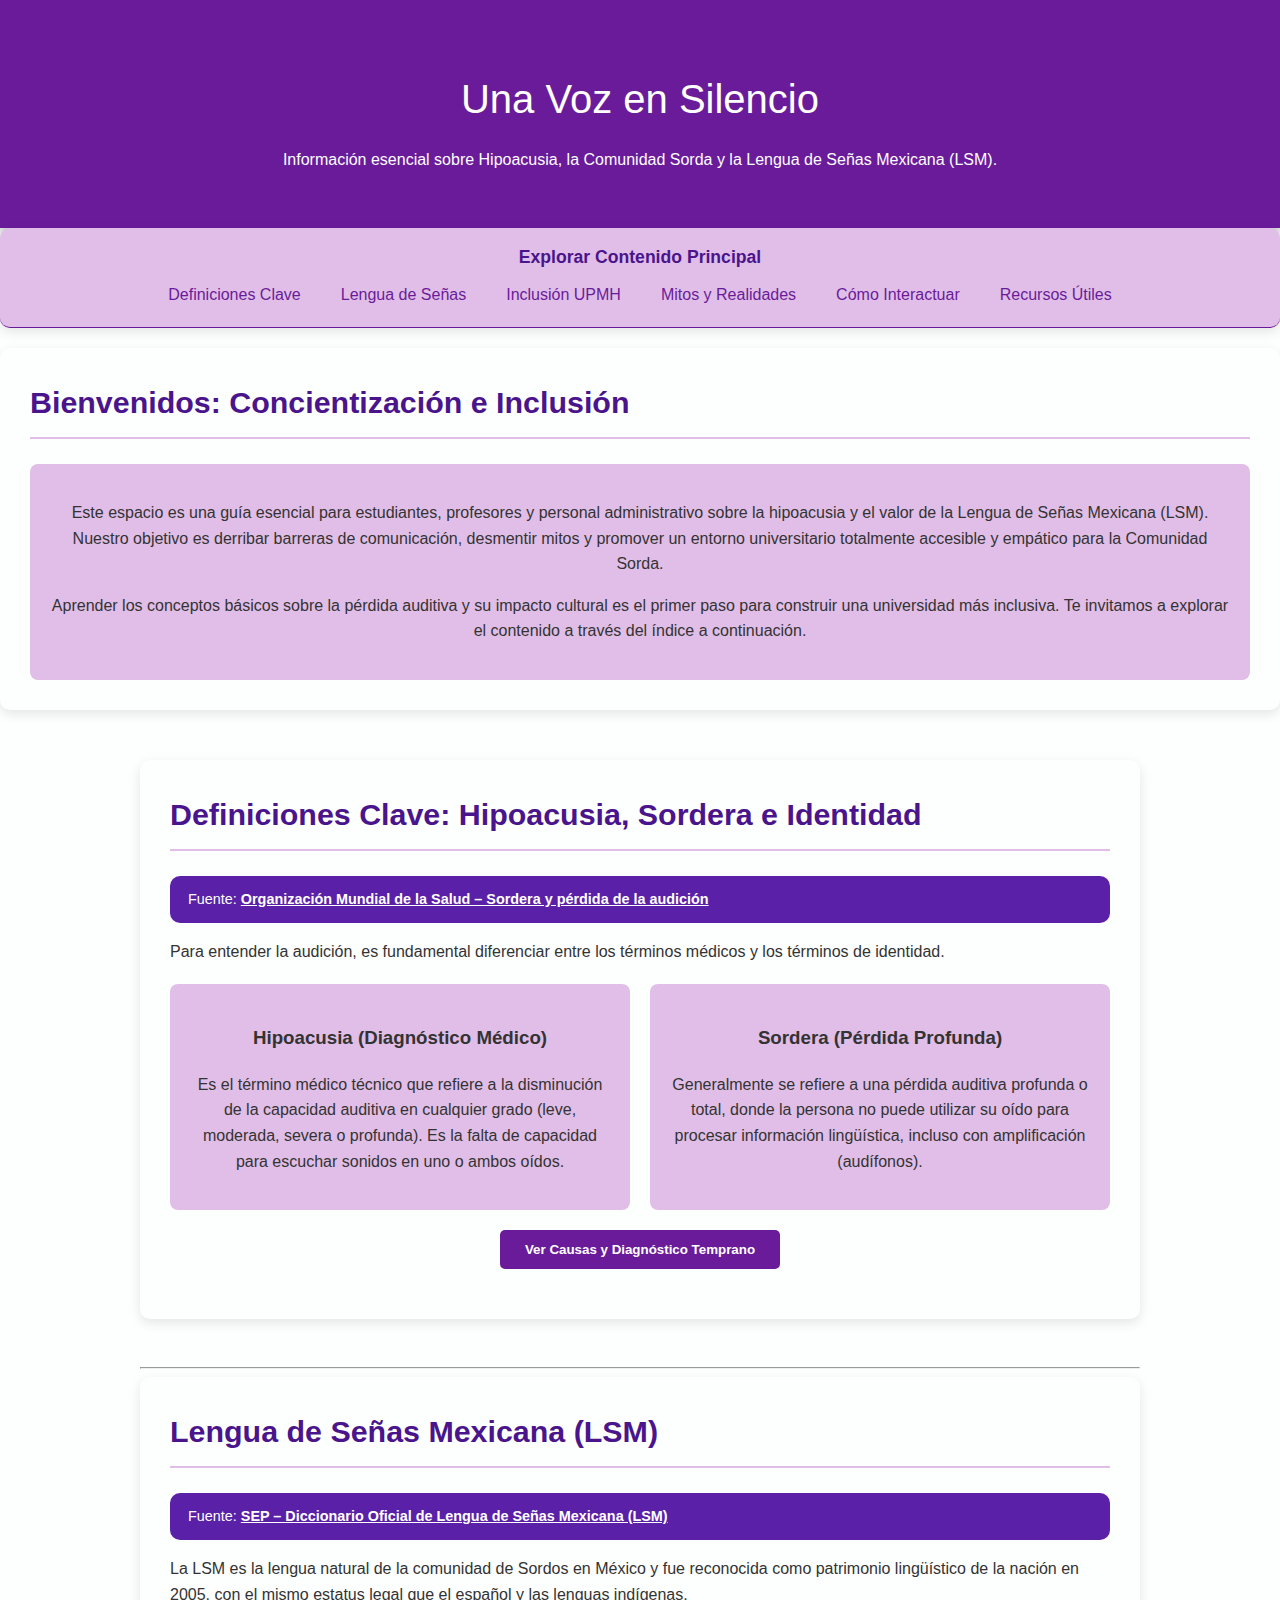
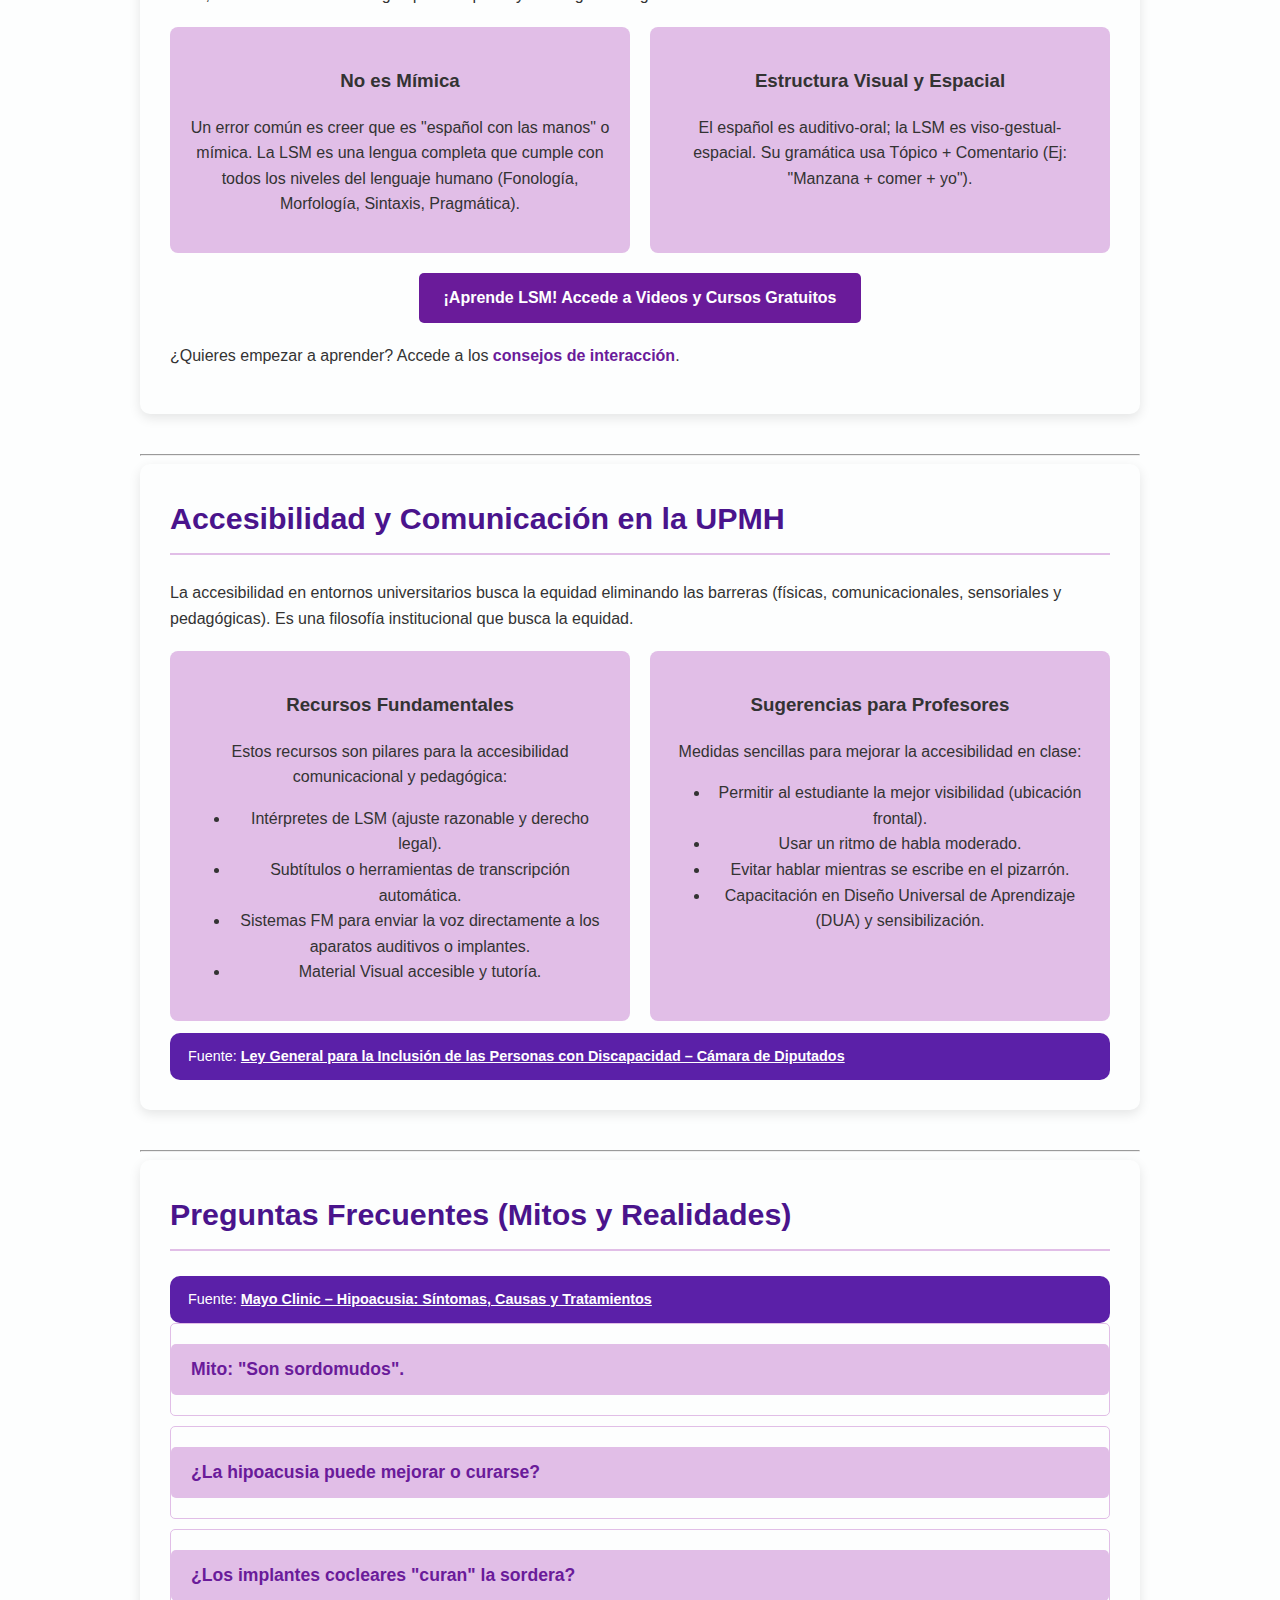
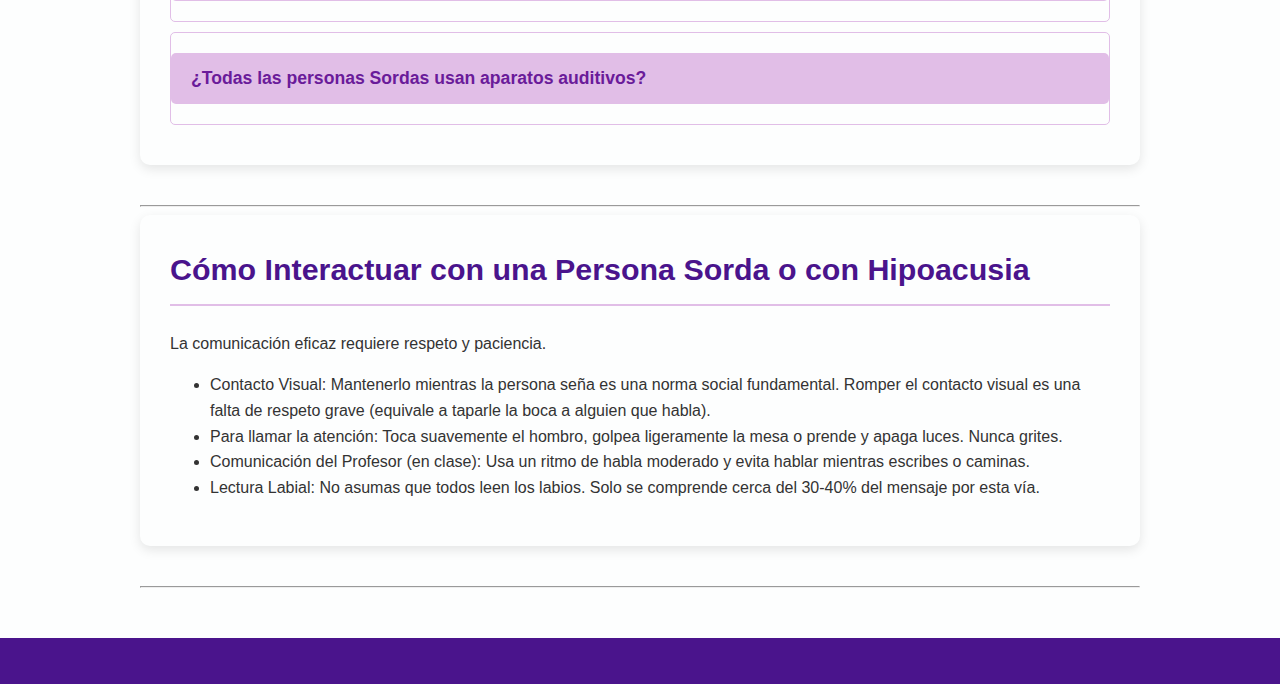
<file: index.html>
<!DOCTYPE html>
<html lang="es">
<head>
    <meta charset="UTF-8">
    <meta name="viewport" content="width=device-width, initial-scale=1.0">
    <title>Una Voz en Silencio</title>
    <link rel="stylesheet" href="styles.css">
</head>
<body>
    <div class="main-body-content" id="mainContent">

        <header class="main-title-header">
            <h1>Una Voz en Silencio</h1>
            <p>Información esencial sobre Hipoacusia, la Comunidad Sorda y la Lengua de Señas Mexicana (LSM).</p>
        </header>

        <nav class="indice-anclas content-box">
            <h2>Explorar Contenido Principal</h2>
            <ul class="indice-list">
                <li><a href="#definiciones-clave">Definiciones Clave</a></li>
                <li><a href="#lsm">Lengua de Señas</a></li>
                <li><a href="#accesibilidad">Inclusión UPMH</a></li>
                <li><a href="#faq">Mitos y Realidades</a></li>
                <li><a href="#interactuar">Cómo Interactuar</a></li>
                <li><a href="#bibliografia">Recursos Útiles</a></li>
            </ul>
        </nav>
        
        <section class="content-box">
            <h2>Bienvenidos: Concientización e Inclusión</h2>
            <div class="info-card"> 
                <p>Este espacio es una guía esencial para estudiantes, profesores y personal administrativo sobre la hipoacusia y el valor de la Lengua de Señas Mexicana (LSM). Nuestro objetivo es derribar barreras de comunicación, desmentir mitos y promover un entorno universitario totalmente accesible y empático para la Comunidad Sorda.</p>
                <p>Aprender los conceptos básicos sobre la pérdida auditiva y su impacto cultural es el primer paso para construir una universidad más inclusiva. Te invitamos a explorar el contenido a través del índice a continuación.</p>
            </div>
        </section>

        <main>
            <section id="definiciones-clave" class="content-box">
                <h2>Definiciones Clave: Hipoacusia, Sordera e Identidad</h2>
                <div class="cita-morada">
    Fuente:
    <a href="https://www.who.int/es/news-room/fact-sheets/detail/deafness-and-hearing-loss" target="_blank">
        Organización Mundial de la Salud – Sordera y pérdida de la audición
    </a>
</div>

                <p>Para entender la audición, es fundamental diferenciar entre los términos médicos y los términos de identidad.</p>
                <div class="card-container">
                    <div class="info-card">
                        <h3>Hipoacusia (Diagnóstico Médico)</h3>
                        <p>Es el término médico técnico que refiere a la disminución de la capacidad auditiva en cualquier grado (leve, moderada, severa o profunda). Es la falta de capacidad para escuchar sonidos en uno o ambos oídos.</p>
                    </div>
                    <div class="info-card">
                        <h3>Sordera (Pérdida Profunda)</h3>
                        <p>Generalmente se refiere a una pérdida auditiva profunda o total, donde la persona no puede utilizar su oído para procesar información lingüística, incluso con amplificación (audífonos).</p>
                    </div>
                </div>
                <button class="expand-button" data-target="causas">Ver Causas y Diagnóstico Temprano</button>
            </section>

            <section id="causas" class="content-box expanded-content hidden">
                <h2>Causas y Diagnóstico Temprano</h2>
                <div class="card-container">
                    <div class="info-card">
                        <h3>Causas</h3>
                        <ul>
                            <li>Congénitas: Presentes al nacer (genéticas, infecciones durante el embarazo).</li>
                            <li>Adquiridas: Ocurren a cualquier edad (infecciones como meningitis, traumatismos).</li>
                            <li>Ambientales: Exposición prolongada a ruido excesivo, que daña las células ciliadas del oído interno.</li>
                            <li>Presbiacusia: Deterioro natural por envejecimiento.</li>
                        </ul>
                    </div>
                    <div class="info-card">
                        <h3>Importancia del Tamiz Auditivo</h3>
                        <p>La detección temprana es crítica, idealmente antes de los 3 meses de vida. Si un niño no adquiere una lengua (oral o de señas) en el periodo crítico, tendrá graves dificultades cognitivas y de aprendizaje.</p>
                        <p>El Tamiz Auditivo Neonatal es una prueba obligatoria y gratuita en México que permite detectarla al nacer.</p>
                    </div>
                </div>
                <div class="cita-morada">
    Fuente:
    <a href="https://www.gob.mx/salud/articulos/conoce-el-programa-auditivo-neonatal-e-intervencion-temprana-tanit" target="_blank">
        Gobierno de México – Tamiz Auditivo Neonatal e Intervención Temprana
    </a>
</div>

            </section>

            <hr>

          <section id="lsm" class="content-box">
            <h2>Lengua de Señas Mexicana (LSM)</h2>
            <div class="cita-morada">
    Fuente:
    <a href="https://educacionespecial.sep.gob.mx/storage/recursos/2023/05/xzrfl019nV-4Diccionario_lengua_%20Senas.pdf" target="_blank">
        SEP – Diccionario Oficial de Lengua de Señas Mexicana (LSM)
    </a>
</div>
            <p>La LSM es la lengua natural de la comunidad de Sordos en México y fue reconocida como patrimonio lingüístico de la nación en 2005, con el mismo estatus legal que el español y las lenguas indígenas.</p>
            <div class="lsm-feature-container">
                <div class="lsm-feature">
                    <h3>No es Mímica</h3>
                    <p>Un error común es creer que es "español con las manos" o mímica. La LSM es una lengua completa que cumple con todos los niveles del lenguaje humano (Fonología, Morfología, Sintaxis, Pragmática).</p>
                </div>
                <div class="lsm-feature">
                    <h3>Estructura Visual y Espacial</h3>
                    <p>El español es auditivo-oral; la LSM es viso-gestual-espacial. Su gramática usa Tópico + Comentario (Ej: "Manzana + comer + yo").</p>
                </div>
            </div>
            
            <a href="recursos.html" class="cta-lsm">
                ¡Aprende LSM! Accede a Videos y Cursos Gratuitos
            </a>
            
            <p class="recursos-cta">¿Quieres empezar a aprender? Accede a los <a href="#interactuar">consejos de interacción</a>.</p>
          </section>

            <hr>

            <section id="accesibilidad" class="content-box">
                <h2>Accesibilidad y Comunicación en la UPMH</h2>
                <p>La accesibilidad en entornos universitarios busca la equidad eliminando las barreras (físicas, comunicacionales, sensoriales y pedagógicas). Es una filosofía institucional que busca la equidad.</p>
                <div class="card-container">
                    <div class="info-card">
                        <h3>Recursos Fundamentales</h3>
                        <p>Estos recursos son pilares para la accesibilidad comunicacional y pedagógica:</p>
                        <ul>
                            <li>Intérpretes de LSM (ajuste razonable y derecho legal).</li>
                            <li>Subtítulos o herramientas de transcripción automática.</li>
                            <li>Sistemas FM para enviar la voz directamente a los aparatos auditivos o implantes.</li>
                            <li>Material Visual accesible y tutoría.</li>
                        </ul>
                    </div>
                    <div class="info-card">
                        <h3>Sugerencias para Profesores</h3>
                        <p>Medidas sencillas para mejorar la accesibilidad en clase:</p>
                        <ul>
                            <li>Permitir al estudiante la mejor visibilidad (ubicación frontal).</li>
                            <li>Usar un ritmo de habla moderado.</li>
                            <li>Evitar hablar mientras se escribe en el pizarrón.</li>
                            <li>Capacitación en Diseño Universal de Aprendizaje (DUA) y sensibilización.</li>
                        </ul>
                    </div>
                </div>
                <div class="cita-morada">
    Fuente:
    <a href="https://www.diputados.gob.mx/LeyesBiblio/pdf/LGIPD.pdf" target="_blank">
        Ley General para la Inclusión de las Personas con Discapacidad – Cámara de Diputados
    </a>
</div>

            </section>

            <hr>

            <section id="faq" class="content-box">
                <h2>Preguntas Frecuentes (Mitos y Realidades)</h2>
              <div class="cita-morada">
    Fuente:
    <a href="https://www.mayoclinic.org/es/diseases-conditions/hearing-loss/symptoms-causes/syc-20373072" target="_blank">
        Mayo Clinic – Hipoacusia: Síntomas, Causas y Tratamientos
    </a>
</div>
                <div class="accordion">
                    <div class="accordion-item">
                        <button class="accordion-header">Mito: "Son sordomudos".</button>
                        <div class="accordion-content">
                            <p>Falso y ofensivo. Tienen cuerdas vocales funcionales, pero algunos eligen no hablar (oralizar) porque no escuchan su voz. Su "voz" son sus manos. El término correcto es Persona Sorda.</p>
                        </div>
                    </div>
                    <div class="accordion-item">
                        <button class="accordion-header">¿La hipoacusia puede mejorar o curarse?</button>
                        <div class="accordion-content">
                            <p>Depende totalmente del tipo de hipoacusia:</p>
                            <ul>
                                <li>Hipoacusia de conducción: A menudo sí puede mejorar o corregirse con tratamiento médico o cirugía (causa en oído externo o medio).</li>
                                <li>Hipoacusia neurosensorial: Generalmente no mejora y es irreversible (daño en cóclea o nervio auditivo). El tratamiento se centra en el uso de aparatos o implantes.</li>
                            </ul>
                        </div>
                    </div>
                    <div class="accordion-item">
                        <button class="accordion-header">¿Los implantes cocleares "curan" la sordera?</button>
                        <div class="accordion-content">
                            <p>No, no la "curan". Un implante sustituye la función del oído interno dañado, enviando señales eléctricas directamente al nervio auditivo, pero no restaura la audición natural. Requiere una larga y rigurosa terapia de rehabilitación para que el cerebro interprete las nuevas señales.</p>
                        </div>
                    </div>
                    <div class="accordion-item">
                        <button class="accordion-header">¿Todas las personas Sordas usan aparatos auditivos?</button>
                        <div class="accordion-content">
                            <p>No, no todas. Si la pérdida es profunda, los aparatos suelen no ser efectivos. Además, muchas personas que se identifican con la Cultura Sorda y usan LSM optan por no usarlos ya que no les ofrecen una ganancia significativa en el entendimiento del habla.</p>
                        </div>
                    </div>
                </div>
            </section>

            <hr>

            <section id="interactuar" class="content-box">
                <h2>Cómo Interactuar con una Persona Sorda o con Hipoacusia</h2>
                <p>La comunicación eficaz requiere respeto y paciencia.</p>
                <ul>
                    <li>Contacto Visual: Mantenerlo mientras la persona seña es una norma social fundamental. Romper el contacto visual es una falta de respeto grave (equivale a taparle la boca a alguien que habla).</li>
                    <li>Para llamar la atención: Toca suavemente el hombro, golpea ligeramente la mesa o prende y apaga luces. Nunca grites.</li>
                    <li>Comunicación del Profesor (en clase): Usa un ritmo de habla moderado y evita hablar mientras escribes o caminas.</li>
                    <li>Lectura Labial: No asumas que todos leen los labios. Solo se comprende cerca del 30-40% del mensaje por esta vía.</li>
                </ul>
            </section>
            <hr>
        </main>
    </div>

    <footer>
        <p></p>
    </footer>

    <script src="scripst.js"></script>
</body>
</html>
</file>
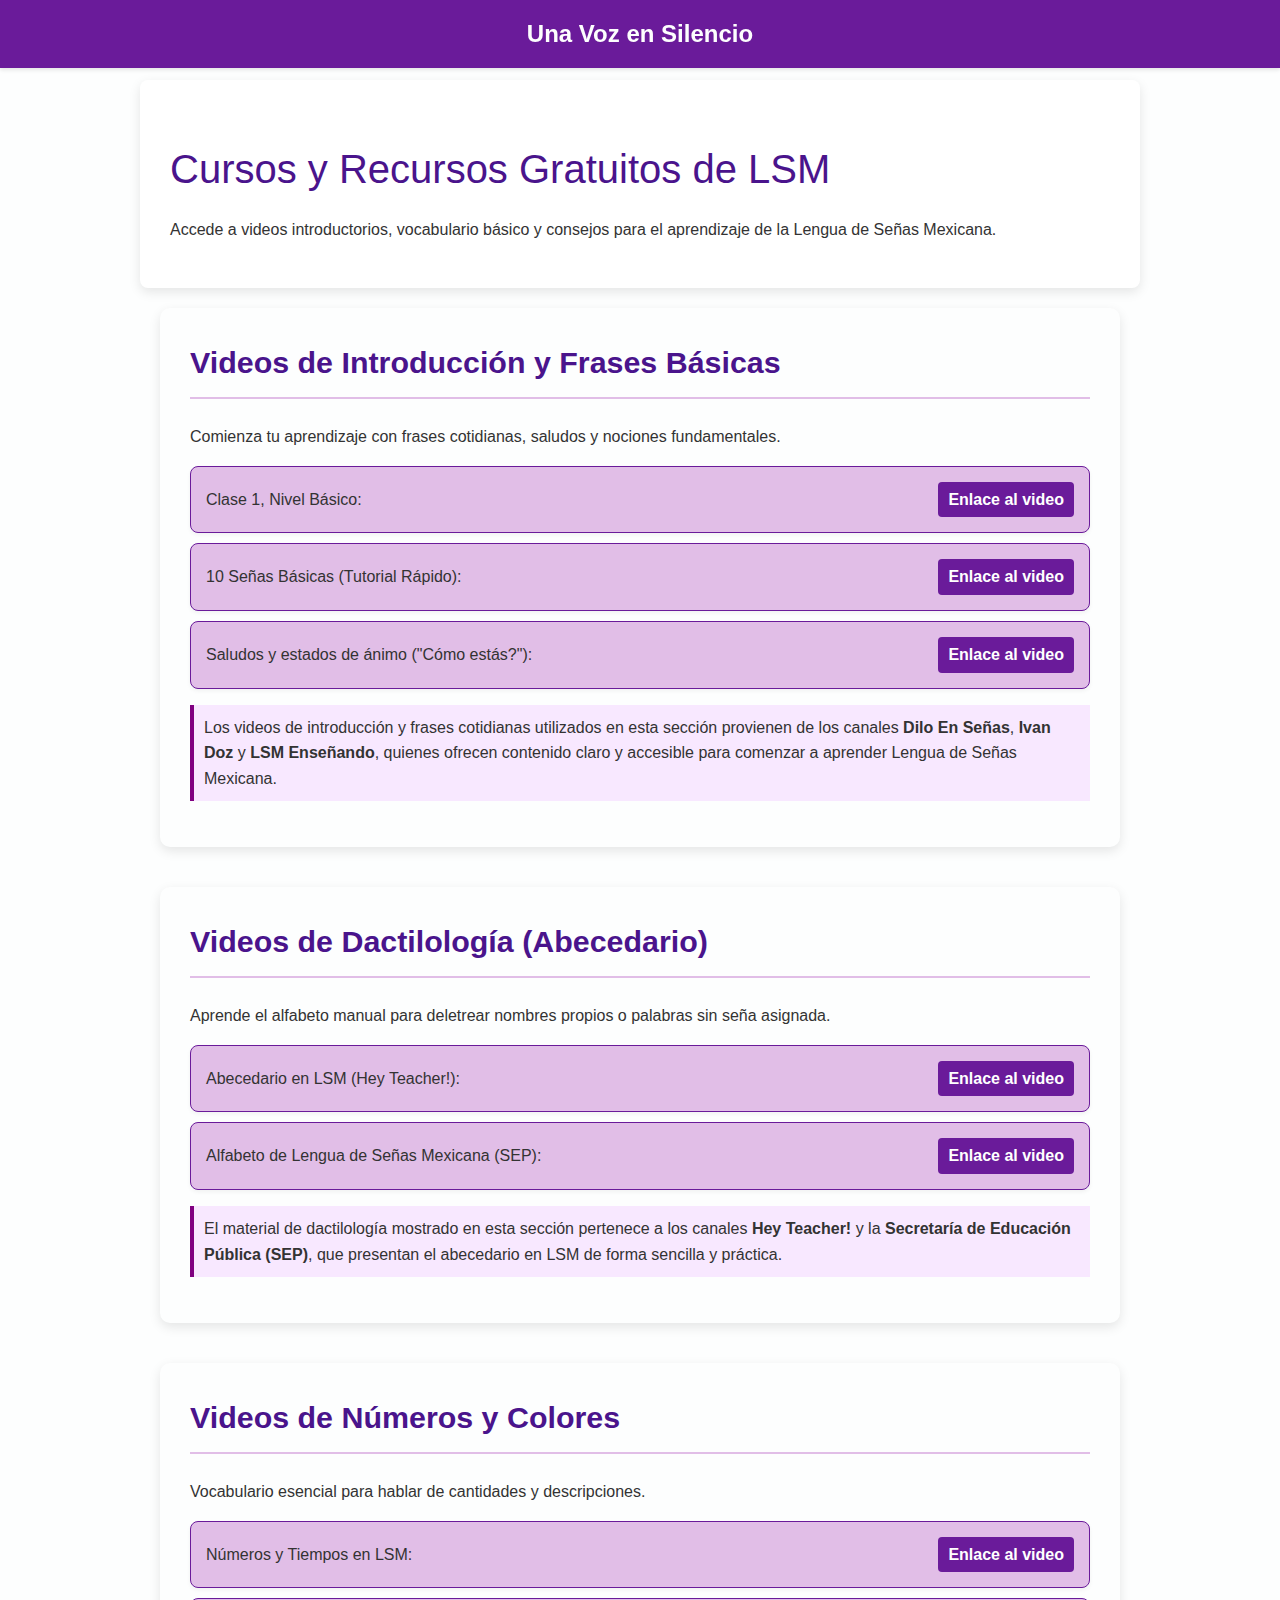
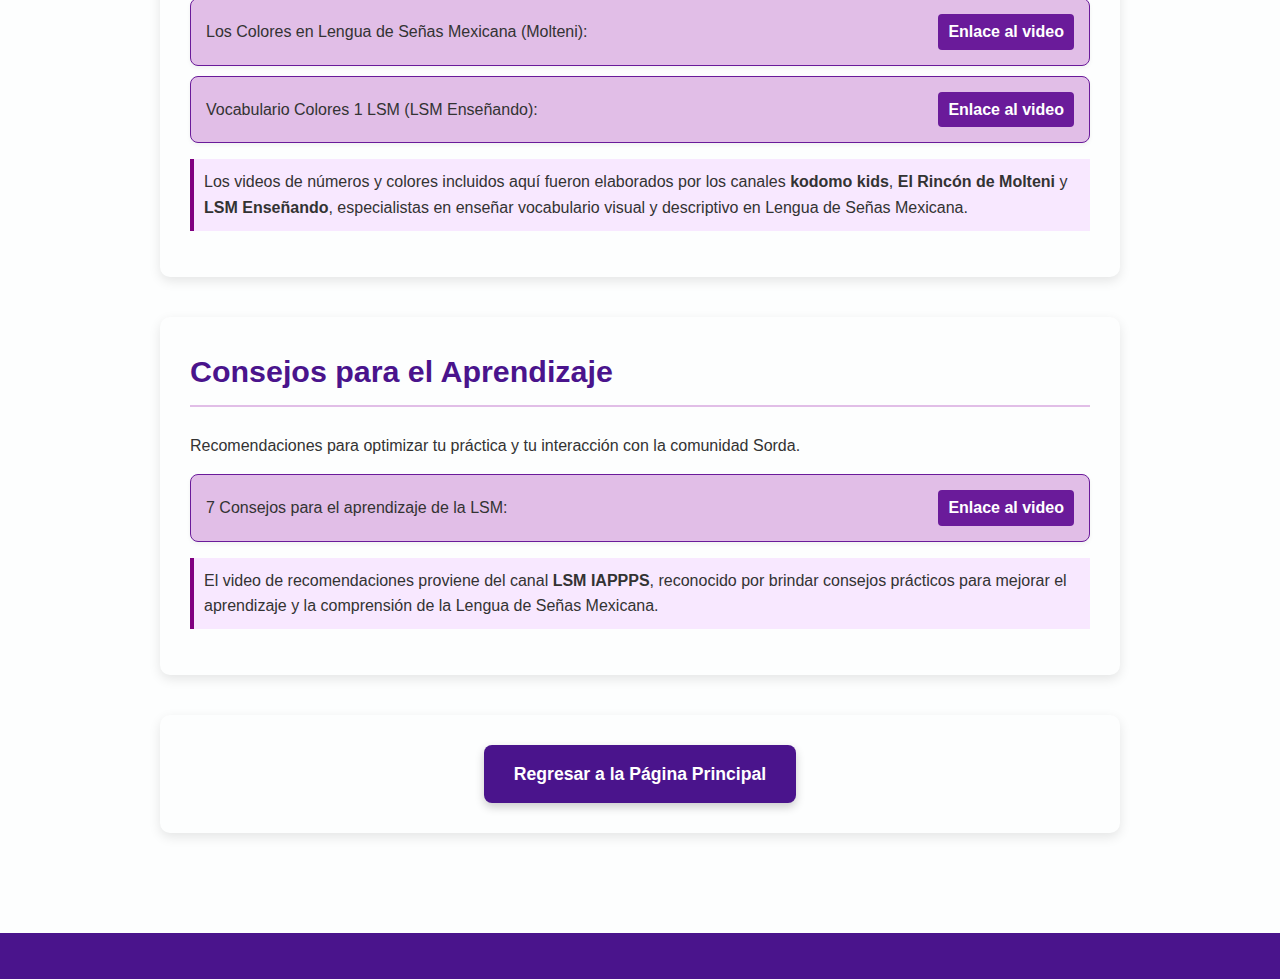
<file: recursos.html>
<!DOCTYPE html>
<html lang="es">
<head>
    <meta charset="UTF-8">
    <meta name="viewport" content="width=device-width, initial-scale=1.0">
    <title>Recursos LSM - Una Voz en Silencio</title>
    <link rel="stylesheet" href="styless.css"> 
</head>
<body>
    <header class="main-header">
        <div class="site-title">Una Voz en Silencio</div>
    </header>

    <div class="main-body-content" id="mainContent">

        <header class="main-title-header">
            <h1>Cursos y Recursos Gratuitos de LSM</h1>
            <p>Accede a videos introductorios, vocabulario básico y consejos para el aprendizaje de la Lengua de Señas Mexicana.</p>
        </header>

        <main>
            <section id="introduccion" class="content-box">
                <h2>Videos de Introducción y Frases Básicas</h2>
                <p>Comienza tu aprendizaje con frases cotidianas, saludos y nociones fundamentales.</p>
                <div class="video-list">
                    <ul>
                        <li>Clase 1, Nivel Básico: <a href="http://www.youtube.com/watch?v=PZ6XVO2X1K4" target="_blank">Enlace al video</a></li>
                        <li>10 Señas Básicas (Tutorial Rápido): <a href="http://www.youtube.com/watch?v=rLL4LJdPRtY" target="_blank">Enlace al video</a></li>
                        <li>Saludos y estados de ánimo ("Cómo estás?"): <a href="http://www.youtube.com/watch?v=hPoyyp7-VAo" target="_blank">Enlace al video</a></li>
                    </ul>
                </div>
                <p style="border-left: 4px solid purple; padding: 10px; background: #f8e8ff;">
Los videos de introducción y frases cotidianas utilizados en esta sección provienen de los canales <strong>Dilo En Señas</strong>, <strong>Ivan Doz</strong> y <strong>
LSM Enseñando</strong>, quienes ofrecen contenido claro y accesible para comenzar a aprender Lengua de Señas Mexicana.
</p>

            </section>

            <section id="dactilologia" class="content-box">
                <h2>Videos de Dactilología (Abecedario)</h2>
                <p>Aprende el alfabeto manual para deletrear nombres propios o palabras sin seña asignada.</p>
                <div class="video-list">
                    <ul>
                        <li>Abecedario en LSM (Hey Teacher!): <a href="http://www.youtube.com/watch?v=BXD1wu6yEOQ" target="_blank">Enlace al video</a></li>
                        <li>Alfabeto de Lengua de Señas Mexicana (SEP): <a href="http://www.youtube.com/watch?v=vXSSgzXJy1Q" target="_blank">Enlace al video</a></li>
                    </ul>
                    <p style="border-left: 4px solid purple; padding: 10px; background: #f8e8ff;">
El material de dactilología mostrado en esta sección pertenece a los canales <strong>Hey Teacher!</strong> y la <strong>Secretaría de Educación Pública (SEP)</strong>, que presentan el abecedario en LSM de forma sencilla y práctica.
</p>

                </div>
            </section>
            
            <section id="numeros-colores" class="content-box">
                <h2>Videos de Números y Colores</h2>
                <p>Vocabulario esencial para hablar de cantidades y descripciones.</p>
                <div class="video-list">
                    <ul>
                        <li>Números y Tiempos en LSM: <a href="https://www.youtube.com/watch?v=K8mXU1Q7o7A" target="_blank">Enlace al video</a></li>
                        <li>Los Colores en Lengua de Señas Mexicana (Molteni): <a href="http://www.youtube.com/watch?v=U7m4daxkSBQ" target="_blank">Enlace al video</a></li>
                        <li>Vocabulario Colores 1 LSM (LSM Enseñando): <a href="http://www.youtube.com/watch?v=QWaDC0biBJI" target="_blank">Enlace al video</a></li>
                    </ul>
                </div>
                <p style="border-left: 4px solid purple; padding: 10px; background: #f8e8ff;">
Los videos de números y colores incluidos aquí fueron elaborados por los canales <strong>kodomo kids</strong>, <strong>
El Rincón de Molteni</strong> y <strong>LSM Enseñando</strong>, especialistas en enseñar vocabulario visual y descriptivo en Lengua de Señas Mexicana.
</p>

            </section>

            <section id="consejos" class="content-box">
                <h2>Consejos para el Aprendizaje</h2>
                
                <p>Recomendaciones para optimizar tu práctica y tu interacción con la comunidad Sorda.</p>
                <div class="video-list">
                    <ul>
                        <li>7 Consejos para el aprendizaje de la LSM: <a href="https://www.youtube.com/watch?v=cGXFvR3jtNE" target="_blank">Enlace al video</a></li>
                    </ul>
                </div>
                <p style="border-left: 4px solid purple; padding: 10px; background: #f8e8ff;">
El video de recomendaciones proviene del canal <strong>LSM IAPPPS</strong>, reconocido por brindar consejos prácticos para mejorar el aprendizaje y la comprensión de la Lengua de Señas Mexicana.
</p>

            </section>

            <section class="content-box" style="text-align: center;">
                <a href="index.html" class="cta-lsm">Regresar a la Página Principal</a>
            </section>
            </main>
    </div>

    <footer>
        <p></p>
    </footer>

    <script src="scripst.js"></script>
</body>
</html>
</file>
<file: styles.css>
/* CSS (styles.css) - Estilos Morado y Blanco */

:root {
    --color-principal: #6A1B9A; /* Morado Profundo (Acento y CTA) */
    --color-secundario: #E1BEE7; /* Lila Claro (Fondo de Tarjetas/Acordeón) */
    --color-acento: #4A148C; /* Morado Más Oscuro (Interactivo/Encabezados) */
    --color-fondo: #FDFEFE; /* Blanco Roto/Claro (Fondo principal) */
    --color-texto: #333333; /* Gris Oscuro para Texto (Alta Legibilidad) */
    --sombra-box: 0 4px 12px rgba(0, 0, 0, 0.1);
}

body {
    font-family: 'Segoe UI', Tahoma, Geneva, Verdana, sans-serif;
    background-color: var(--color-fondo);
    color: var(--color-texto);
    line-height: 1.6;
    margin: 0;
    padding: 0;
}

header {
    background-color: var(--color-principal);
    color: var(--color-fondo);
    padding: 40px 20px;
    text-align: center;
    box-shadow: 0 6px 15px rgba(0, 0, 0, 0.3);
}

h1 {
    font-size: 2.5em; 
    font-weight: 300;
    margin-bottom: 5px;
}

main {
    max-width: 1000px;
    margin: 50px auto;
    padding: 0 20px;
}

.content-box {
    background-color: var(--color-fondo);
    padding: 30px;
    border-radius: 10px;
    box-shadow: var(--sombra-box);
    margin-bottom: 40px;
}

h2 {
    color: var(--color-acento);
    border-bottom: 2px solid var(--color-secundario);
    padding-bottom: 10px;
    margin-top: 0;
    font-size: 1.9em;
}

/* Estilo para la nueva sección de Bibliografía */
.bibliografia ul {
    list-style-type: none;
    padding: 0;
}

.bibliografia li {
    margin-bottom: 10px;
    padding-left: 20px;
    position: relative;
    border-left: 3px solid var(--color-secundario);
}

.bibliografia li a {
    color: var(--color-principal);
    text-decoration: none;
}

.bibliografia li a:hover {
    text-decoration: underline;
}
/* Fin de Estilo para Bibliografía */


/* Diseño de Tarjetas Flexible */
.card-container, .lsm-feature-container {
    display: grid;
    grid-template-columns: repeat(auto-fit, minmax(280px, 1fr));
    gap: 20px;
    margin-top: 20px;
    justify-content: center; /* Asegura que si hay menos de 2 tarjetas, se centren */
}

.info-card, .lsm-feature {
    background-color: var(--color-secundario);
    padding: 20px;
    border-radius: 8px;
    transition: transform 0.3s ease, box-shadow 0.3s ease;
    text-align: center; 
}

.info-card:hover, .lsm-feature:hover {
    transform: translateY(-5px); /* Animación al pasar el mouse */
    box-shadow: 0 8px 15px rgba(74, 20, 140, 0.2);
}

.identity-card {
    border: 2px solid var(--color-principal); /* Destacar la identidad cultural */
}

/* Estilos de Botones */
button {
   display: block; /* Necesario para aplicar ancho/márgenes a un enlace */
    width: fit-content; /* Ajusta el ancho al contenido */
    margin: 20px auto; /* Centra el botón horizontalmente y le da espacio */
    
    background-color: var(--color-principal); /* Mismo color de fondo que 'button' */
    color: white; /* Mismo color de texto que 'button' */
    
    padding: 12px 25px; /* Mismo relleno que 'button' */
    border: none;
    border-radius: 5px;
    cursor: pointer;
    font-weight: bold;
    text-decoration: none; /* Quitamos el subrayado de enlace */
    
    transition: background-color 0.3s ease;
    font-size: 1;
}

button:hover {
    background-color: var(--color-acento);
}

/* --- MODIFICACIÓN SOLICITADA: Estilo de botón para el enlace '.cta-lsm' --- */
.cta-lsm {
    display: block; /* Necesario para aplicar ancho/márgenes a un enlace */
    width: fit-content; /* Ajusta el ancho al contenido */
    margin: 20px auto; /* Centra el botón horizontalmente y le da espacio */
    
    background-color: var(--color-principal); /* Mismo color de fondo que 'button' */
    color: white; /* Mismo color de texto que 'button' */
    
    padding: 12px 25px; /* Mismo relleno que 'button' */
    border: none;
    border-radius: 5px;
    cursor: pointer;
    font-weight: bold;
    text-decoration: none; /* Quitamos el subrayado de enlace */
    
    transition: background-color 0.3s ease;
    font-size: 1em;
}

.cta-lsm:hover {
    background-color: var(--color-acento); /* Mismo efecto de hover que 'button' */
}
/* ------------------------------------------------------------------------ */


.recursos-cta a {
    color: var(--color-principal);
    font-weight: bold;
    text-decoration: none;
}
.recursos-cta a:hover {
    text-decoration: underline;
}

footer {
    background-color: var(--color-acento);
    color: var(--color-fondo);
    text-align: center;
    padding: 15px 0;
    margin-top: 40px;
}

/* ACORDEÓN (FAQ) - Estilos para la animación con JS */
.accordion-item {
    border: 1px solid var(--color-secundario);
    margin-bottom: 10px;
    border-radius: 5px;
    overflow: hidden;
}

.accordion-header {
    width: 100%;
    text-align: left;
    background-color: var(--color-secundario);
    color: var(--color-principal);
    padding: 15px 20px;
    font-size: 1.1em;
    border: none;
    cursor: pointer;
    transition: background-color 0.3s;
}

.accordion-header:hover {
    background-color: #D3C1D8; 
}

.accordion-content {
    background-color: white;
    padding: 0 20px;
    max-height: 0; /* CLAVE para el efecto de despliegue animado */
    overflow: hidden;
    transition: max-height 0.4s ease-out, padding 0.4s ease-out;
}

/* Estilo para contenido que se despliega con el botón */
.expanded-content {
    max-height: 0; /* Inicialmente oculto */
    overflow: hidden;
    padding: 0 30px;
    transition: max-height 0.5s ease-in-out, padding 0.5s ease-in-out;
}

/* Clase que JS eliminará para mostrar la sección de Causas */
.hidden {
    max-height: 0 !important;
    padding-top: 0 !important;
    padding-bottom: 0 !important;
    margin-bottom: 0 !important;
}

.expanded-content.show {
    max-height: 800px; 
    padding-top: 30px;
    padding-bottom: 30px;
}

/* Estilo para el Índice de Anclas */
.indice-anclas {
    background-color: var(--color-secundario);
    border-bottom: 1px solid var(--color-principal);
    padding: 15px 20px;
    text-align: center;
    margin-bottom: 20px;
}

.indice-anclas h2 {
    font-size: 1.1em;
    color: var(--color-acento);
    margin-top: 0;
    margin-bottom: 10px;
    border-bottom: none; 
    padding-bottom: 0;
}

.indice-list {
    list-style: none;
    padding: 0;
    margin: 0;
    display: flex;
    flex-wrap: wrap;
    justify-content: center;
}

.indice-list li {
    margin: 0 10px 5px;
}

.indice-list a {
    text-decoration: none;
    color: var(--color-principal);
    font-weight: 500;
    padding: 5px 10px;
    border-radius: 4px;
    transition: background-color 0.3s;
}

.indice-list a:hover {
    background-color: #d3c1d8;
    color: var(--color-acento);
}
.cita-visible {
    margin-top: 10px;
    padding: 8px;
    background: #f3f3f3;
    border-left: 4px solid #555;
    font-size: 0.9em;
}

.cita-morada {
    display: block;
    margin-top: 12px;
    padding: 12px 18px;
    background-color: #5b20a8;
    color: white;
    border-radius: 10px;
    font-size: 0.9em;
    font-weight: 500;
    text-decoration: none;
}

.cita-morada a {
    color: #ffffff;
    font-weight: bold;
    text-decoration: underline;
}
</file>
<file: styless.css>
/* --- Variables de Color (Morado Profundo) --- */
:root {
    --color-principal: #6A1B9A; /* Morado Profundo (Acento y CTA) */
    --color-secundario: #E1BEE7; /* Lila Claro (Fondo de Tarjetas/Acordeón) */
    --color-acento: #4A148C; /* Morado Más Oscuro (Interactivo/Encabezados) */
    --color-fondo: #FDFEFE; /* Blanco Roto/Claro (Fondo principal) */
    --color-texto: #333333; /* Gris Oscuro para Texto (Alta Legibilidad) */
    --sombra-box: 0 4px 12px rgba(0, 0, 0, 0.1);
}

/* --- Estilos Generales --- */
body {
    font-family: 'Segoe UI', Tahoma, Geneva, Verdana, sans-serif;
    background-color: var(--color-fondo);
    color: var(--color-texto);
    line-height: 1.6;
    margin: 0;
    padding: 0;
    min-height: 100vh;
}

/* --- Header Principal (Barra Superior Fija y de Ancho Completo) --- */
.main-header {
    background-color: var(--color-principal);
    color: var(--color-fondo);
    padding: 15px 20px;
    text-align: center;
    position: fixed;
    top: 0;
    left: 0; 
    right: 0;
    z-index: 1000;
    box-shadow: 0 2px 4px rgba(0, 0, 0, 0.1);
}

.site-title {
    font-size: 1.5em;
    font-weight: bold;
}

/* --- Contenido Principal (Centrado) --- */
.main-body-content {
    margin: 0 auto;
    max-width: 1000px;
    width: 90%; 
    box-sizing: border-box;
    padding: 80px 0 20px 0; /* Espacio para el header fijo */
}

main {
    padding: 0 20px;
}

/* --- Estilos de Título Principal y Cajas de Contenido --- */
.main-title-header {
    background-color: white;
    padding: 30px;
    margin-bottom: 20px;
    border-radius: 8px;
    box-shadow: var(--sombra-box);
}

h1 {
    font-size: 2.5em;
    font-weight: 300;
    margin-bottom: 5px;
    color: var(--color-acento); 
}

.content-box {
    background-color: var(--color-fondo);
    padding: 30px;
    border-radius: 10px;
    box-shadow: var(--sombra-box);
    margin-bottom: 40px;
}

h2 {
    color: var(--color-acento);
    border-bottom: 2px solid var(--color-secundario);
    padding-bottom: 10px;
    margin-top: 0;
    font-size: 1.9em;
}

/* --- Estilos para la lista de recursos (video-list) --- */
.video-list ul {
    list-style: none;
    padding-left: 0;
}

.video-list li {
    background-color: var(--color-secundario); 
    border: 1px solid var(--color-principal); 
    padding: 15px;
    margin-bottom: 10px;
    border-radius: 8px;
    display: flex;
    justify-content: space-between;
    align-items: center;
    font-weight: 500;
    box-shadow: 0 2px 4px rgba(0, 0, 0, 0.05);
}

.video-list li a {
    color: white; 
    text-decoration: none;
    font-weight: bold;
    background-color: var(--color-principal); 
    padding: 5px 10px;
    border-radius: 4px;
    transition: background-color 0.3s;
}

.video-list li a:hover {
    background-color: var(--color-acento); 
}

/* --- Footer --- */
footer {
    background-color: var(--color-acento);
    color: var(--color-fondo);
    text-align: center;
    padding: 15px 0;
    margin-top: 40px;
}
/* Estilo para el botón de regreso a Index */
.cta-lsm {
    background-color: var(--color-acento); /* Morado Más Oscuro */
    color: white;
    padding: 15px 30px;
    font-size: 1.1em;
    border-radius: 8px;
    display: inline-block; /* Para que funcione el padding y el tamaño */
    text-decoration: none; /* Quitar el subrayado del enlace */
    font-weight: bold;
    box-shadow: 0 4px 10px rgba(0, 0, 0, 0.2);
    transition: background-color 0.3s ease, transform 0.3s ease;
}

.cta-lsm:hover {
    background-color: var(--color-principal); /* Morado Profundo al pasar el mouse */
    transform: translateY(-2px);
    box-shadow: 0 6px 15px rgba(0, 0, 0, 0.3);
}
</file>
